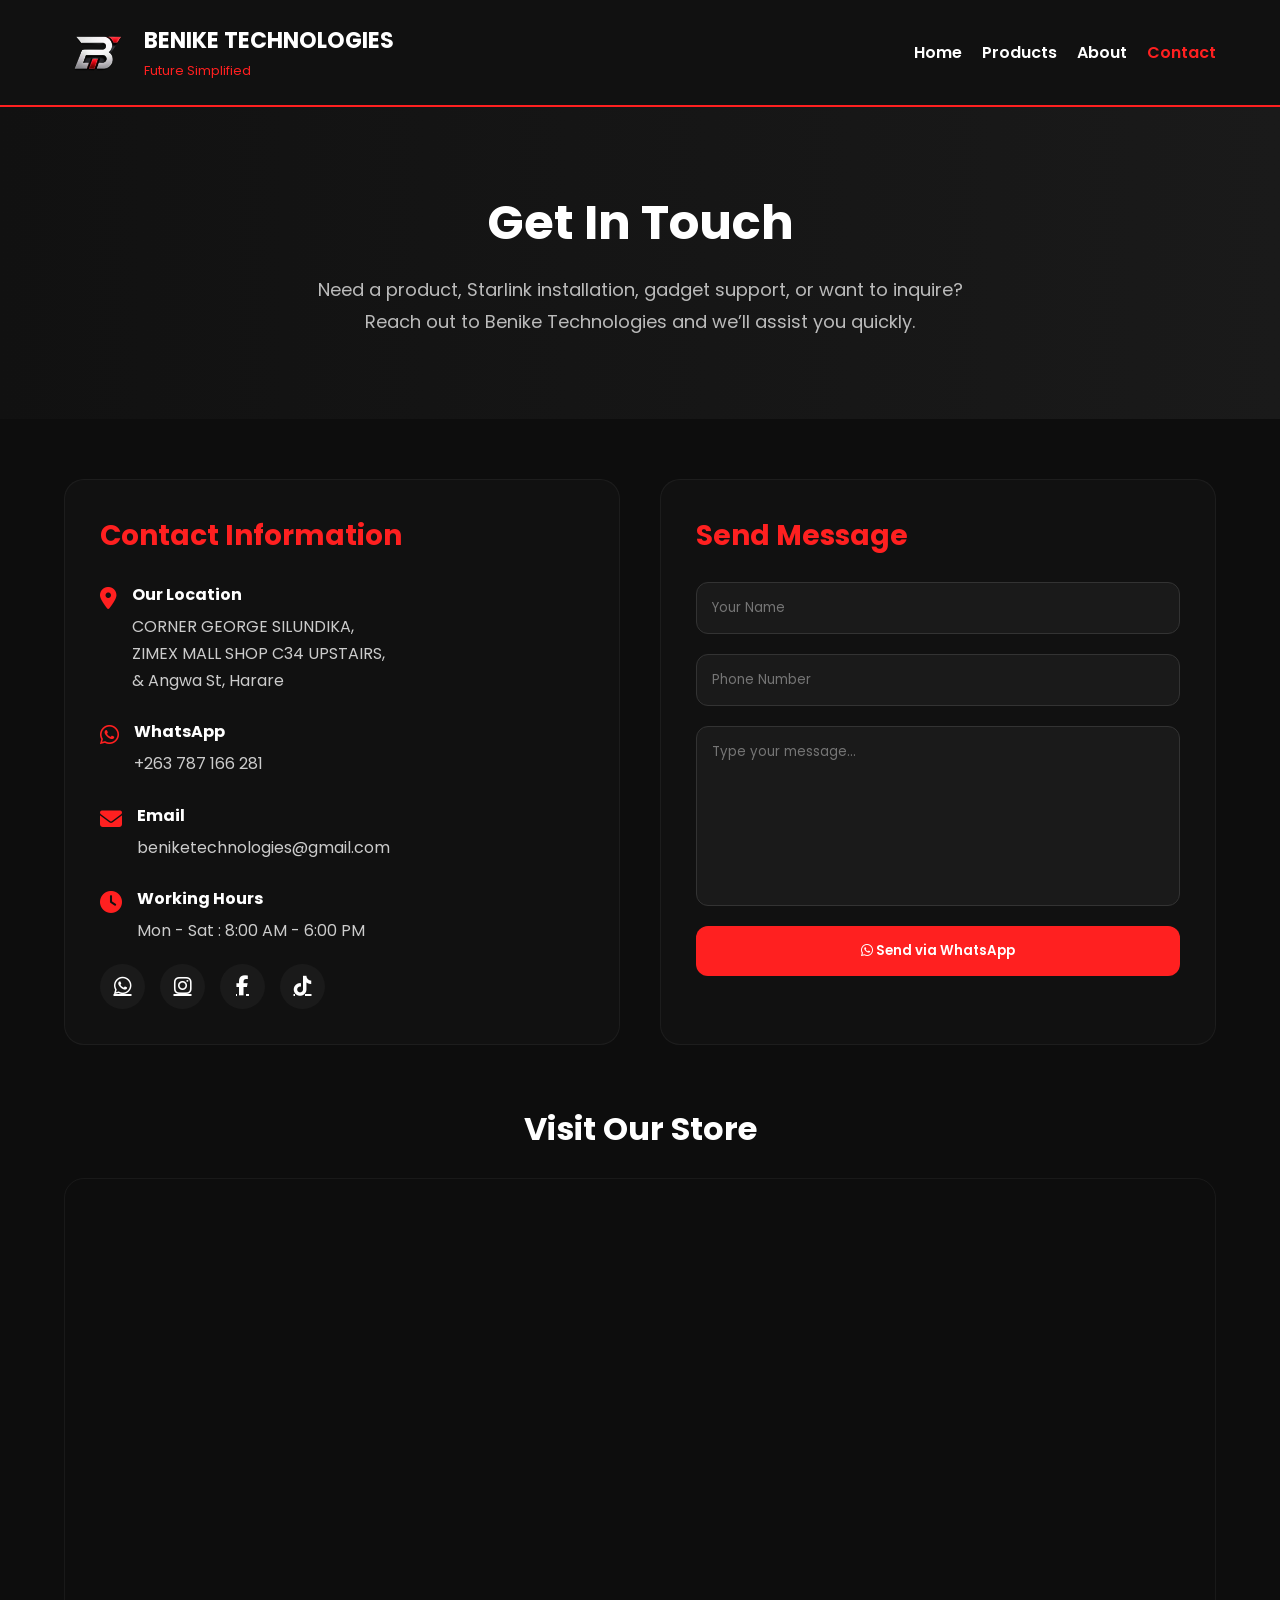
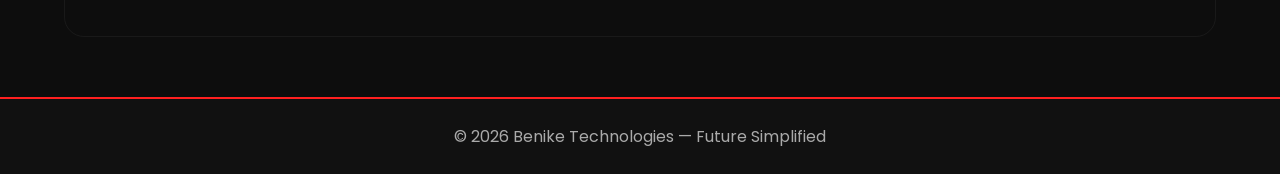
<file: contact.html>
<!DOCTYPE html>
<html lang="en">
<head>
<meta charset="UTF-8">
<meta name="viewport" content="width=device-width, initial-scale=1.0">

<title>Contact | Benike Technologies</title>

<link rel="stylesheet"
href="https://cdnjs.cloudflare.com/ajax/libs/font-awesome/6.5.1/css/all.min.css">

<link href="https://fonts.googleapis.com/css2?family=Poppins:wght@300;400;500;600;700&display=swap" rel="stylesheet">

<style>

/* =========================
GLOBAL
========================= */
*{
margin:0;
padding:0;
box-sizing:border-box;
font-family:'Poppins',sans-serif;
}

body{
background:#0d0d0d;
color:white;
overflow-x:hidden;
}

/* =========================
HEADER
========================= */
header{
display:flex;
align-items:center;
justify-content:space-between;
padding:20px 5%;
background:#111;
border-bottom:2px solid #ff2020;
position:sticky;
top:0;
z-index:999;
flex-wrap:wrap;
}

.logo{
display:flex;
align-items:center;
gap:15px;
cursor:pointer;
}

.logo img{
height:65px;
width:65px;
object-fit:contain;
}

.logo-text h2{
font-size:22px;
color:white;
}

.logo-text span{
font-size:13px;
color:#ff2020;
}

nav ul{
display:flex;
gap:20px;
list-style:none;
}

nav a{
text-decoration:none;
color:white;
font-weight:600;
transition:.3s;
}

nav a:hover,
nav a.active{
color:#ff2020;
}

/* =========================
HERO
========================= */
.contact-hero{
padding:80px 8%;
text-align:center;
background:linear-gradient(to right,#111,#1a1a1a);
}

.contact-hero h1{
font-size:48px;
margin-bottom:15px;
}

.contact-hero p{
max-width:700px;
margin:auto;
color:#bbb;
font-size:18px;
line-height:1.8;
}

/* =========================
CONTACT SECTION
========================= */
.contact-wrapper{
width:90%;
margin:60px auto;
display:grid;
grid-template-columns:1fr 1fr;
gap:40px;
}

.contact-box{
background:#111;
padding:35px;
border-radius:20px;
border:1px solid rgba(255,255,255,.05);
}

.contact-box h2{
margin-bottom:25px;
font-size:28px;
color:#ff2020;
}

.contact-info{
display:flex;
flex-direction:column;
gap:25px;
}

.contact-item{
display:flex;
gap:15px;
align-items:flex-start;
}

.contact-item i{
font-size:22px;
color:#ff2020;
margin-top:5px;
}

.contact-item div h4{
margin-bottom:6px;
}

.contact-item div p,
.contact-item div a{
color:#ccc;
text-decoration:none;
line-height:1.7;
}

.contact-item div a:hover{
color:#ff2020;
}

/* =========================
FORM
========================= */
.contact-form{
display:flex;
flex-direction:column;
gap:20px;
}

.contact-form input,
.contact-form textarea{
width:100%;
padding:15px;
background:#1a1a1a;
border:none;
outline:none;
border-radius:12px;
color:white;
border:1px solid #333;
}

.contact-form textarea{
height:180px;
resize:none;
}

.contact-form button{
background:#ff2020;
color:white;
border:none;
padding:15px;
border-radius:12px;
font-weight:600;
cursor:pointer;
transition:.3s;
}

.contact-form button:hover{
transform:translateY(-3px);
background:#e60000;
}

/* =========================
MAP
========================= */
.map-section{
width:90%;
margin:50px auto;
}

.map-section h2{
text-align:center;
font-size:32px;
margin-bottom:25px;
}

.map-frame{
border-radius:20px;
overflow:hidden;
border:1px solid rgba(255,255,255,.05);
}

.map-frame iframe{
width:100%;
height:450px;
border:none;
}

/* =========================
SOCIALS
========================= */
.social-links{
display:flex;
gap:15px;
margin-top:20px;
}

.social-links a{
width:45px;
height:45px;
display:flex;
align-items:center;
justify-content:center;
background:#1a1a1a;
border-radius:50%;
color:white;
font-size:20px;
transition:.3s;
}

.social-links a:hover{
background:#ff2020;
transform:translateY(-3px);
}

/* =========================
FOOTER
========================= */
footer{
margin-top:60px;
background:#111;
padding:25px;
text-align:center;
border-top:2px solid #ff2020;
color:#aaa;
}

/* =========================
MOBILE
========================= */
@media(max-width:900px){

.contact-wrapper{
grid-template-columns:1fr;
}

.contact-hero h1{
font-size:34px;
}

}

</style>
</head>
<body>

<!-- HEADER -->
<header>

<div class="logo" onclick="goHome()">
<img src="logo.png" alt="Benike Technologies">

<div class="logo-text">
<h2>BENIKE TECHNOLOGIES</h2>
<span>Future Simplified</span>
</div>
</div>

<nav>
<ul>
<li><a href="index.html">Home</a></li>
<li><a href="products.html">Products</a></li>
<li><a href="about.html">About</a></li>
<li><a class="active" href="contact.html">Contact</a></li>
</ul>
</nav>

</header>

<!-- HERO -->
<section class="contact-hero">
<h1>Get In Touch</h1>
<p>
Need a product, Starlink installation, gadget support, or want to inquire?
Reach out to Benike Technologies and we’ll assist you quickly.
</p>
</section>

<!-- CONTACT -->
<section class="contact-wrapper">

<div class="contact-box">

<h2>Contact Information</h2>

<div class="contact-info">

<div class="contact-item">
<i class="fas fa-map-marker-alt"></i>
<div>
<h4>Our Location</h4>
<p>
CORNER GEORGE SILUNDIKA,<br>
ZIMEX MALL SHOP C34 UPSTAIRS,<br>
& Angwa St, Harare
</p>
</div>
</div>

<div class="contact-item">
<i class="fab fa-whatsapp"></i>
<div>
<h4>WhatsApp</h4>
<a href="https://wa.me/263787166281" target="_blank">
+263 787 166 281
</a>
</div>
</div>

<div class="contact-item">
<i class="fas fa-envelope"></i>
<div>
<h4>Email</h4>
<p>beniketechnologies@gmail.com</p>
</div>
</div>

<div class="contact-item">
<i class="fas fa-clock"></i>
<div>
<h4>Working Hours</h4>
<p>Mon - Sat : 8:00 AM - 6:00 PM</p>
</div>
</div>

</div>

<div class="social-links">
<a href="https://wa.me/263787166281" target="_blank">
<i class="fab fa-whatsapp"></i>
</a>

<a href="https://www.instagram.com/beniketechnologies" target="_blank">
<i class="fab fa-instagram"></i>
</a>

<a href="https://www.facebook.com/beniketechnologies" target="_blank">
<i class="fab fa-facebook-f"></i>
</a>

<a href="https://www.tiktok.com" target="_blank">
<i class="fab fa-tiktok"></i>
</a>
</div>

</div>

<div class="contact-box">

<h2>Send Message</h2>

<form class="contact-form" onsubmit="sendWhatsApp(event)">
<input type="text" id="name" placeholder="Your Name" required>
<input type="text" id="phone" placeholder="Phone Number" required>
<textarea id="message" placeholder="Type your message..." required></textarea>
<button type="submit">
<i class="fab fa-whatsapp"></i> Send via WhatsApp
</button>
</form>

</div>

</section>

<!-- MAP -->
<section class="map-section">

<h2>Visit Our Store</h2>

<div class="map-frame">
<iframe
src="https://www.google.com/maps?q=George+Silundika+Street+Angwa+Street+Harare&output=embed">
</iframe>
</div>

</section>

<!-- FOOTER -->
<footer>
© 2026 Benike Technologies — Future Simplified
</footer>

<script>

/* HOME CLICK */
function goHome(){
window.location.href = "index.html";
}

/* WHATSAPP FORM */
function sendWhatsApp(e){

e.preventDefault();

const name = document.getElementById("name").value;
const phone = document.getElementById("phone").value;
const message = document.getElementById("message").value;

const text =
`Hello Benike Technologies,%0A%0AName: ${name}%0APhone: ${phone}%0AMessage: ${message}`;

window.open(
`https://wa.me/263787166281?text=${text}`,
"_blank"
);

}

</script>

</body>
</html>
</file>
